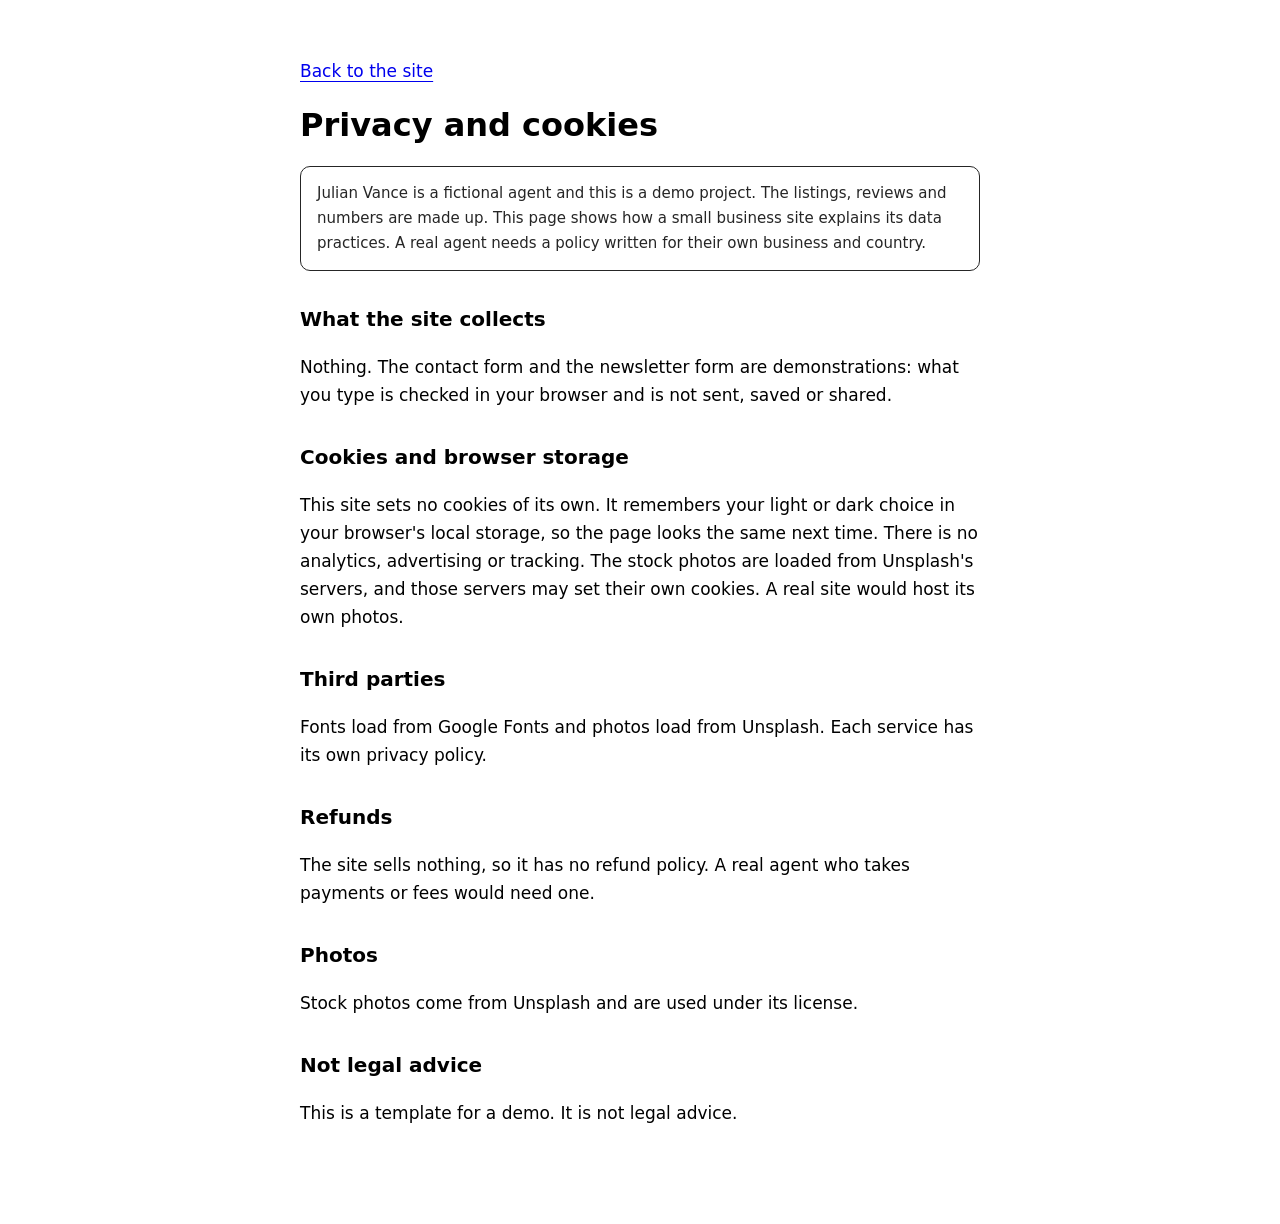
<file: privacy.html>
<!DOCTYPE html>
<html lang="en">
<head>
<meta charset="UTF-8">
<meta name="viewport" content="width=device-width, initial-scale=1">
<title>Privacy and cookies | Julian Vance (demo)</title>
<meta name="robots" content="noindex">
<style>
:root{color-scheme:light dark}
body{font:17px/1.65 system-ui,sans-serif;max-width:680px;margin:0 auto;padding:40px 24px 80px}
h1{font-size:32px;line-height:1.2}
h2{font-size:20px;margin-top:32px}
a{text-underline-offset:4px}
.note{padding:14px 16px;border:1px solid currentColor;border-radius:10px;opacity:.85;font-size:15px}
</style>
</head>
<body>
<p><a href="index.html">Back to the site</a></p>
<h1>Privacy and cookies</h1>
<p class="note">Julian Vance is a fictional agent and this is a demo project. The listings, reviews and numbers are made up. This page shows how a small business site explains its data practices. A real agent needs a policy written for their own business and country.</p>

<h2>What the site collects</h2>
<p>Nothing. The contact form and the newsletter form are demonstrations: what you type is checked in your browser and is not sent, saved or shared.</p>

<h2>Cookies and browser storage</h2>
<p>This site sets no cookies of its own. It remembers your light or dark choice in your browser's local storage, so the page looks the same next time. There is no analytics, advertising or tracking. The stock photos are loaded from Unsplash's servers, and those servers may set their own cookies. A real site would host its own photos.</p>

<h2>Third parties</h2>
<p>Fonts load from Google Fonts and photos load from Unsplash. Each service has its own privacy policy.</p>

<h2>Refunds</h2>
<p>The site sells nothing, so it has no refund policy. A real agent who takes payments or fees would need one.</p>

<h2>Photos</h2>
<p>Stock photos come from Unsplash and are used under its license.</p>

<h2>Not legal advice</h2>
<p>This is a template for a demo. It is not legal advice.</p>
</body>
</html>
</file>
